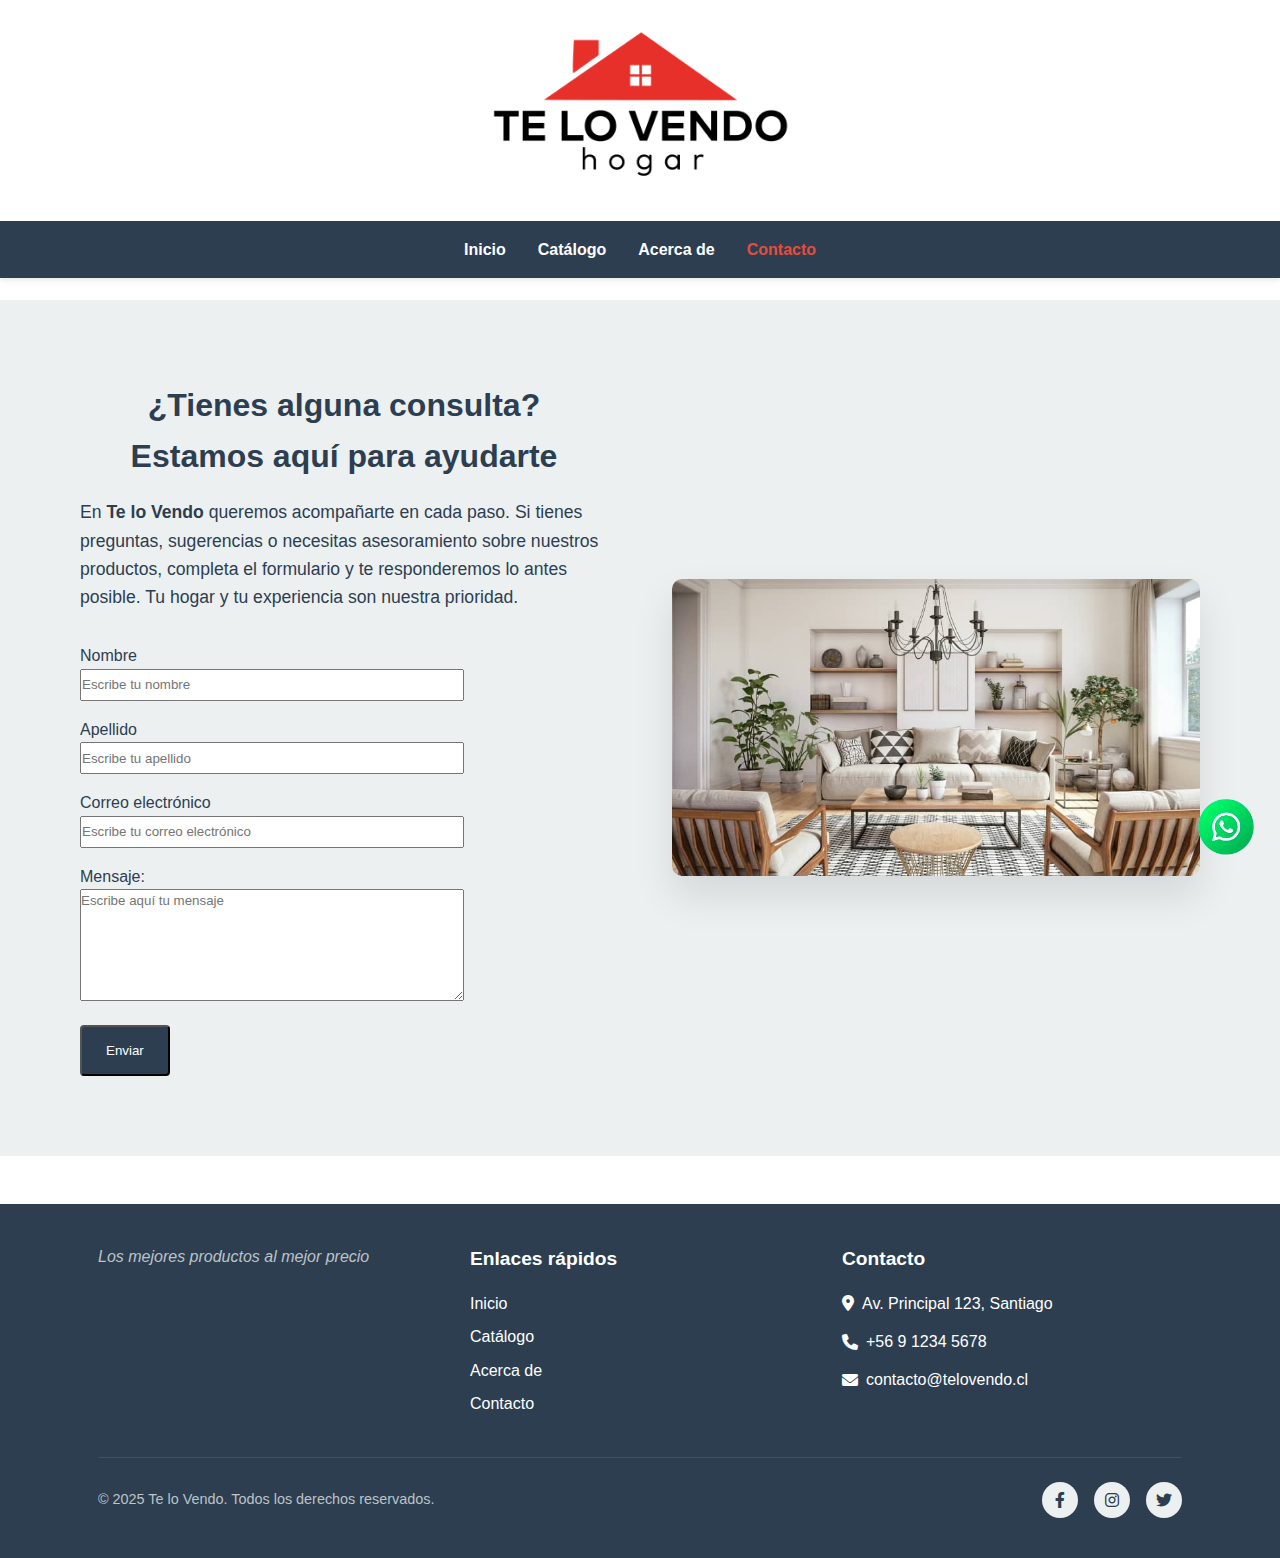
<file: contact.html>
<!DOCTYPE html>
<html lang="en">
<head>
    <meta charset="UTF-8">
    <meta name="viewport" content="width=device-width, initial-scale=1.0">
    <title>Te lo Vendo - Contacto</title>
    <link rel="stylesheet" href="./assets/css/main.css">
    <link rel="stylesheet" href="https://cdnjs.cloudflare.com/ajax/libs/font-awesome/6.0.0/css/all.min.css">
    <link rel="icon" href="./assets/img/favicon.ico" type="image/x-icon">
</head>
<body>
    <div class="menu">
    <header class="header">
        <div class="container">
            <div class="header__branding">
                <a href="index.html" class="branding__link">
                    <img class="logo" src="./assets/img/tlv-logo.png" alt="Logo Te lo Vendo">
                </a>
            </div>
        </div>
        <nav class="nav">
                <ul class="nav__list">
                    <li class="nav__item"><a href="index.html" class="nav__link">Inicio</a></li>
                    <li class="nav__item"><a href="catalogue.html" class="nav__link">Catálogo</a></li>
                    <li class="nav__item"><a href="about-us.html" class="nav__link">Acerca de</a></li>
                    <li class="nav__item nav__item--current"><a href="contact.html" class="nav__link">Contacto</a></li>
                </ul>
            </nav>
    </header>
    </div>

<main class="main">
    <section class="contact">
        <div class="container">
            <div class="contact__content">
                <div class="contact__text">
                    <h2 class="section__title">¿Tienes alguna consulta? Estamos aquí para ayudarte</h2>
                    <p class="contact__description">En <strong>Te lo Vendo</strong> queremos acompañarte en cada paso. Si tienes preguntas, sugerencias o necesitas asesoramiento sobre nuestros productos, completa el formulario y te responderemos lo antes posible. Tu hogar y tu experiencia son nuestra prioridad.</p>
                    <form class="contact__form">
                        <label for="name">Nombre</label><br>
                        <input class="form__input"  type="text" name="name" id="name" placeholder="Escribe tu nombre"><br>

                        <label for="name">Apellido</label><br>
                        <input class="form__input"  type="text" name="apellido" id="apellido" placeholder="Escribe tu apellido"><br>

                        <label for="email">Correo electrónico</label><br>
                        <input class="form__input"  type="email" name="email" id="email" placeholder="Escribe tu correo electrónico"><br>

                        <label for="message">Mensaje:</label><br>
                        <textarea class="form__textarea"  name="message" id="message" placeholder="Escribe aquí tu mensaje"></textarea><br>

                        <button class="btn btn--primary"  type="submit">Enviar</button>
                    </form>
                </div>
                
               <div class="contact__visual">
                        <img class="contact__image" src="./assets/img/imagen-contacto.jpg" height="300px" alt="Ambiente de hogar con nuestros productos">
                </div>
            </div>
        </div>
    </section>

    <div class="wsp">
        <a class="wsp__button" href="#" target="_blank" rel="noopener noreferrer">
        <img class="wsp__img" src="assets/img/icon-whatsapp.png" alt="WhatsApp">
        </a>
    </div>


    <footer class="footer">
        <div class="container">
            <div class="footer__content">
                <div class="footer__brand">
                    <p class="footer__slogan">Los mejores productos al mejor precio</p>
                </div>
                <div class="footer__links">
                    <h3 class="footer__title">Enlaces rápidos</h3>
                    <ul>
                        <li><a href="index.html">Inicio</a></li>
                        <li><a href="catalogue.html">Catálogo</a></li>
                        <li><a href="about-us.html">Acerca de</a></li>
                        <li><a href="contact.html">Contacto</a></li>
                    </ul>
                </div>
                <div class="footer__contact">
                    <h3 class="footer__title">Contacto</h3>
                    <p><i class="fas fa-map-marker-alt"></i> Av. Principal 123, Santiago</p>
                    <p><i class="fas fa-phone"></i> +56 9 1234 5678</p>
                    <p><i class="fas fa-envelope"></i> contacto@telovendo.cl</p>
                </div>
            </div>
            <div class="footer__bottom">
                <p class="footer__copyright">&copy; 2025 Te lo Vendo. Todos los derechos reservados.</p>
                <div class="footer__social">
                    <a href="#" class="social__link" aria-label="Facebook"><i class="fab fa-facebook-f"></i></a>
                    <a href="#" class="social__link" aria-label="Instagram"><i class="fab fa-instagram"></i></a>
                    <a href="#" class="social__link" aria-label="Twitter"><i class="fab fa-twitter"></i></a>
                </div>
            </div>
        </div>
    </footer>
    </main>

    <script src="./assets/js/main.js"></script>








     






</body>
</html>
</file>
<file: assets/css/main.css>
@charset "UTF-8";
* {
  margin: 0;
  padding: 0;
  box-sizing: border-box;
}

a {
  text-decoration: none;
}

html, body {
  height: 100%;
}

* {
  font-family: "Segoe UI", Tahoma, Geneva, Verdana, sans-serif;
  line-height: 1.6;
  color: var(--primary-color);
}

.container {
  width: 90%;
  max-width: 1200px;
  margin: 0 auto;
  padding: 0 1rem;
}

:root {
  --primary-color: #2c3e50;
  --secondary-color: #e74c3c;
  --light-color: #ecf0f1;
  --dark-color: #1d2833;
  --highlight-color: #3498db;
  --success-color: #27ae60;
  --white: #ffffff;
  --gray-medium: #bdc3c7;
  --transition: all 0.3s ease;
}

.menu {
  position: fixed;
  top: 0;
  left: 0;
  width: 100%;
  z-index: 1000;
  background-color: #fff; /* Asegura fondo visible */
  box-shadow: 0 2px 5px rgba(0, 0, 0, 0.1); /* Sombra opcional */
}

.main {
  margin-top: 300px;
}

.header__branding {
  align-items: center;
  display: flex;
  justify-content: center;
  margin-bottom: 40px;
}
.header__branding .branding__link {
  display: block;
}
.header__branding .logo {
  width: 300px;
  height: auto;
  margin-top: 30px;
  display: block;
}

.nav {
  background-color: var(--primary-color);
  padding: 1rem 0;
}
.nav__list {
  display: flex;
  justify-content: center;
  gap: 2rem;
  list-style: none;
  margin: 0;
  padding: 0;
  flex-wrap: wrap;
}
.nav__item {
  position: relative;
}
.nav__link {
  color: white;
  text-decoration: none;
  font-weight: bold;
  font-size: 1rem;
  transition: color 0.3s ease;
}
.nav__link:hover, .nav__item--current .nav__link {
  color: var(--secondary-color);
}
.nav--current::after {
  content: "";
  position: absolute;
  left: 0;
  bottom: -6px;
  width: 100%;
  height: 2px;
  background-color: var(--secondary-color);
}

.btn {
  display: inline-block;
  padding: 0.8rem 1.5rem;
  border-radius: 4px;
  text-align: center;
  transition: var(--transition);
}

.btn--primary {
  background-color: var(--primary-color);
  color: white;
}

.btn--secondary {
  background-color: var(--secondary-color);
  color: white;
}

.btn--primary:hover {
  background-color: #1a252f;
}

.btn--secondary:hover {
  background-color: #c0392b;
}

.btn--large {
  padding: 1rem 2rem;
  font-size: 1.1rem;
}

.btn--icon {
  width: 40px;
  height: 40px;
  border-radius: 50%;
  display: flex;
  align-items: center;
  justify-content: center;
  background-color: var(--highlight-color);
  color: var(--white);
  border: none;
  cursor: pointer;
  transition: var(--transition);
}

.btn--icon:hover {
  background-color: #2980b9;
}

.wsp__button {
  position: fixed;
  width: 3.5rem;
  height: 3.5rem;
  bottom: 5%;
  right: 2%;
  z-index: 3;
  cursor: pointer;
}
.wsp__img {
  width: 100%;
  height: auto;
}

.footer {
  background-color: var(--primary-color);
  color: var(--white);
  padding: 3rem 0 1.5rem;
  margin-top: 3rem;
  padding: 40px 20px;
}
.footer__content {
  display: grid;
  grid-template-columns: repeat(auto-fit, minmax(250px, 1fr));
  gap: 2rem;
  margin-bottom: 2rem;
}
.footer__brand {
  display: flex;
  flex-direction: column;
  gap: 1rem;
}
.footer__logo {
  height: 30px;
  width: auto;
  margin-bottom: 0.5rem;
}
.footer__slogan {
  font-style: italic;
  color: var(--gray-medium);
}
.footer__title {
  font-size: 1.2rem;
  margin-bottom: 1rem;
  color: var(--white);
}
.footer__links ul {
  list-style: none;
  padding: 0;
  margin: 0;
}
.footer__links li {
  margin-bottom: 0.5rem;
}
.footer__links a {
  color: var(--white);
  text-decoration: none;
}
.footer__links a:hover {
  color: var(--secondary-color);
}
.footer__links a:visited {
  color: var(--white);
}
.footer__contact p {
  display: flex;
  align-items: center;
  gap: 0.5rem;
  margin-bottom: 0.8rem;
  color: var(--white);
}
.footer__bottom {
  border-top: 1px solid rgba(255, 255, 255, 0.1);
  padding-top: 1.5rem;
  display: flex;
  flex-direction: column;
  align-items: center;
  gap: 1rem;
}
@media (min-width: 768px) {
  .footer__bottom {
    flex-direction: row;
    justify-content: space-between;
  }
}
.footer__copyright {
  text-align: center;
  color: var(--gray-medium);
  font-size: 0.9rem;
}
.footer__social {
  display: flex;
  gap: 1rem;
}
@media (min-width: 768px) {
  .footer__social .footer__bottom {
    flex-direction: row;
    justify-content: space-between;
  }
}

.social__link {
  display: flex;
  align-items: center;
  justify-content: center;
  width: 36px;
  height: 36px;
  border-radius: 50%;
  background-color: var(--light-color);
  transition: var(--transition);
  color: var(--primary-color);
}
.social__link:hover {
  background-color: var(--secondary-color);
  transform: translateY(-3px);
  color: var(--white);
}
.social__link:visited {
  color: var(--primary-color);
}

.hero {
  background: linear-gradient(rgba(0, 0, 0, 0.6), rgba(0, 0, 0, 0.6)), url("../img/hero-bg.jpg") center/cover no-repeat;
  color: var(--white);
  text-align: center;
  padding: 6rem 0;
  margin-bottom: 3rem;
}
.hero__title {
  font-size: 3rem;
  margin-bottom: 1rem;
  color: var(--white);
  text-shadow: 2px 2px 4px rgba(0, 0, 0, 0.5);
}
@media (max-width: 480px) {
  .hero__title {
    font-size: 2.5rem;
  }
}
.hero__text {
  font-size: 1.5rem;
  margin-bottom: 2rem;
  color: var(--white);
  text-shadow: 1px 1px 2px rgba(0, 0, 0, 0.5);
}
@media (max-width: 480px) {
  .hero__text {
    font-size: 1.2rem;
  }
}

.presentation {
  padding: 5rem 0;
  background-color: var(--light-color);
}
.presentation__content {
  display: flex;
  flex-wrap: wrap;
  align-items: center;
  gap: 4rem;
}
.presentation__text {
  flex: 1;
  min-width: 300px;
}
.presentation__description {
  font-size: 1.1rem;
  line-height: 1.6;
  color: var(--dark-color);
  margin-bottom: 2rem;
}
.presentation__features {
  display: grid;
  grid-template-columns: repeat(auto-fit, minmax(200px, 1fr));
  gap: 2rem;
  margin-top: 3rem;
}
.presentation__image {
  flex: 1;
  min-width: 300px;
  border-radius: 10px;
  overflow: hidden;
  box-shadow: 0 20px 40px rgba(0, 0, 0, 0.1);
}
.presentation__img {
  width: 100%;
  height: auto;
  display: block;
  transition: transform 0.5s ease;
}
.presentation__image:hover .presentation__img {
  transform: scale(1.05);
}
@media (max-width: 768px) {
  .presentation__content {
    flex-direction: column;
  }
  .presentation__text, .presentation__image {
    flex: none;
    width: 100%;
  }
  .presentation__features {
    grid-template-columns: 1fr;
  }
}

.featured {
  padding: 5rem 0;
  background-color: var(--white);
}

.grid--3cols {
  display: grid;
  grid-template-columns: repeat(auto-fit, minmax(300px, 1fr));
  gap: 2rem;
  margin-top: 3rem;
}
@media (max-width: 480px) {
  .grid--3cols {
    grid-template-columns: 1fr;
  }
}

.featured {
  padding: 5rem 0;
  background-color: var(--white);
}

.section__title {
  text-align: center;
  font-size: 2rem;
  color: var(--primary-color);
  margin-bottom: 1rem;
}
.section__subtitle {
  text-align: center;
  font-size: 1.1rem;
  color: var(--dark-color);
  margin-bottom: 2.5rem;
}

.grid--3cols {
  display: grid;
  grid-template-columns: repeat(auto-fit, minmax(300px, 1fr));
  gap: 2rem;
  margin-top: 3rem;
}
@media (max-width: 480px) {
  .grid--3cols {
    grid-template-columns: 1fr;
  }
}

.categories {
  padding: 5rem 0;
  background-color: var(--light-color);
}
.categories__grid {
  display: grid;
  grid-template-columns: repeat(auto-fit, minmax(250px, 1fr));
  gap: 2rem;
  margin-top: 3rem;
}

.category__card {
  position: relative;
  border-radius: 10px;
  overflow: hidden;
  box-shadow: 0 5px 15px rgba(0, 0, 0, 0.1);
  transition: var(--transition);
  height: 300px;
  display: block;
  text-decoration: none;
}
.category__card:hover {
  transform: translateY(-5px);
  box-shadow: 0 15px 30px rgba(0, 0, 0, 0.2);
}
.category__card:hover .category__image {
  transform: scale(1.1);
}
.category__card:hover .category__title {
  padding-bottom: 2rem;
}

.category__image {
  width: 100%;
  height: 100%;
  object-fit: cover;
  transition: transform 0.5s ease;
}

.category__title {
  position: absolute;
  bottom: 0;
  left: 0;
  right: 0;
  background: linear-gradient(to top, rgba(0, 0, 0, 0.8), transparent);
  color: var(--white);
  padding: 1.5rem;
  font-size: 1.5rem;
  text-align: center;
  margin: 0;
  transition: padding-bottom 0.3s ease;
}

.feature {
  text-align: center;
  padding: 1.5rem;
  background: var(--white);
  border-radius: 8px;
  box-shadow: 0 5px 15px rgba(0, 0, 0, 0.05);
  transition: var(--transition);
  border: 1px solid var(--primary-color);
}
.feature:hover {
  transform: translateY(-5px);
  box-shadow: 0 10px 25px rgba(0, 0, 0, 0.1);
}
.feature__icon {
  font-size: 2.5rem;
  color: var(--highlight-color);
  margin-bottom: 1rem;
}
.feature__title {
  font-size: 1.3rem;
  color: var(--primary-color);
  margin-bottom: 0.5rem;
}
.feature__text {
  font-size: 0.95rem;
  color: var(--dark-color);
  line-height: 1.5;
}

.feature__icon {
  font-size: 2.5rem;
  color: var(--highlight-color);
  margin-bottom: 1rem;
}

.fa-map-marker-alt {
  color: var(--white);
}

.fa-phone {
  color: var(--white);
}

.fa-envelope {
  color: var(--white);
}

.card {
  background: var(--white);
  border-radius: 10px;
  overflow: hidden;
  box-shadow: 0 5px 15px rgba(0, 0, 0, 0.1);
  transition: var(--transition);
  position: relative;
}
.card:hover {
  transform: translateY(-10px);
  box-shadow: 0 15px 30px rgba(0, 0, 0, 0.15);
}
.card:hover .card__image {
  opacity: 0.9;
}
.card__badge {
  position: absolute;
  top: 15px;
  right: 15px;
  background-color: var(--secondary-color);
  color: var(--white);
  padding: 0.3rem 0.8rem;
  border-radius: 20px;
  font-size: 0.8rem;
  font-weight: bold;
  z-index: 1;
}
.card__image {
  width: 100%;
  height: 300px;
  object-fit: cover;
  transition: opacity 0.3s ease;
}
.card__content {
  padding: 1.5rem;
}
.card__title {
  font-size: 1.3rem;
  color: var(--primary-color);
  margin-bottom: 0.5rem;
}
.card__description {
  font-size: 0.95rem;
  color: var(--dark-color);
  line-height: 1.5;
  margin-bottom: 1rem;
}
.card__price {
  font-size: 1.4rem;
  font-weight: bold;
  color: var(--primary-color);
  margin-bottom: 1.5rem;
}
.card__old-price {
  font-size: 1rem;
  color: var(--dark-color);
  text-decoration: line-through;
  margin-left: 0.5rem;
}
.card__actions {
  display: flex;
  justify-content: space-between;
  align-items: center;
}

/* Product Card */
.product-card {
  background-color: var(--light-color);
  border: 1px solid rgba(0, 0, 0, 0.1);
  border-radius: 8px;
  overflow: hidden;
  box-shadow: 0 4px 15px rgba(0, 0, 0, 0.08);
  transition: transform 0.3s ease, box-shadow 0.3s ease;
  display: flex;
  flex-direction: column;
  width: 100%;
}
.product-card:hover {
  transform: translateY(-5px);
  box-shadow: 0 8px 20px rgba(0, 0, 0, 0.15);
}
.product-card__image {
  width: 100%;
  height: 200px;
  object-fit: cover;
  border-bottom: 1px solid rgba(0, 0, 0, 0.05);
}
.product-card__info {
  padding: 1rem;
  flex-grow: 1;
  display: flex;
  flex-direction: column;
  justify-content: space-between;
}
.product-card__title {
  font-size: 1rem;
  margin-bottom: 0.5rem;
  color: var(--dark-color);
}
.product-card__description {
  font-size: 0.95rem;
  color: var(--dark-color);
  margin-bottom: 0.8rem;
}
.product-card__price {
  font-size: 1.4rem;
  font-weight: bold;
  color: var(--secondary-color);
  margin-bottom: 1rem;
  margin-top: auto;
}
.product-card__button {
  background-color: var(--light-color);
  color: var(--dark-color);
  padding: 0.75rem 1rem;
  text-decoration: none;
  border-radius: 4px;
  width: 100%;
  text-align: center;
  font-size: 1rem;
  transition: background-color 0.3s ease;
}
.product-card__button:hover {
  background-color: #6bb7e9;
}

.category-section .product-grid {
  display: grid;
  grid-template-columns: repeat(4, 1fr);
  gap: 20px;
  justify-items: center;
  padding: 0 10px;
}

@media (max-width: 1024px) {
  .category-section .product-grid {
    grid-template-columns: repeat(2, 1fr);
  }
}
@media (max-width: 768px) {
  .category-section .product-grid {
    grid-template-columns: repeat(2, 1fr);
  }
}
@media (max-width: 480px) {
  .category-section .product-grid {
    grid-template-columns: 1fr;
    gap: 15px;
  }
}
.product-card {
  max-width: 100%;
}

/* Modal */
.modal {
  display: none;
  position: fixed;
  z-index: 999;
  left: 0;
  top: 0;
  width: 100%;
  height: 100%;
  background-color: rgba(0, 0, 0, 0.7);
  overflow: auto;
}
.modal__content {
  background-color: var(--light-color);
  margin: 10% auto;
  padding: 2rem;
  border-radius: 10px;
  width: 90%;
  max-width: 500px;
  text-align: center;
  position: relative;
}
.modal__close {
  position: absolute;
  top: 1rem;
  right: 1rem;
  font-size: 1.5rem;
  cursor: pointer;
  color: var(--secondary-color);
}
.modal__close:hover, .modal__close:focus {
  color: var(--primary-color);
}
.modal__image {
  width: 100%;
  height: auto;
  border-radius: 8px;
  margin-bottom: 1rem;
}
.modal__title {
  font-size: 1.5rem;
  margin-bottom: 0.5rem;
}
.modal__description {
  font-size: 1rem;
  color: var(--dark-color);
  margin-bottom: 1rem;
}
.modal__price {
  font-size: 1.2rem;
  color: var(--secondary-color);
}
@media (max-width: 480px) {
  .modal__content {
    padding: 1rem;
    margin: 5% auto;
  }
  .modal__title {
    font-size: 1.3rem;
  }
  .modal__price {
    font-size: 1.1rem;
  }
}

/* Catalog */
.page-title {
  text-align: center;
  font-size: 2.5rem;
  color: var(--primary-color);
  margin-bottom: 2.5rem;
  padding-top: 1rem;
}

/* Category Section */
.category-section {
  margin-bottom: 3rem;
}
.category-section__title {
  font-size: 2rem;
  color: var(--primary-color);
  text-align: center;
  margin-bottom: 2rem;
  position: relative;
  padding-bottom: 0.5rem;
}
.category-section__title::after {
  content: "";
  display: block;
  width: 20%;
  height: 2px;
  background-color: var(--highlight-color);
  margin: 0.5rem auto 0;
  border-radius: 2px;
}

/* Product Grid */
.product-grid {
  display: grid;
  grid-template-columns: repeat(1, 1fr);
  gap: 1.5rem;
  justify-items: center;
}

/* Responsive Grid Columns */
@media (min-width: 576px) {
  .product-grid {
    grid-template-columns: repeat(2, 1fr);
  }
}
@media (min-width: 768px) {
  .product-grid {
    grid-template-columns: repeat(3, 1fr);
  }
}
@media (min-width: 992px) {
  .product-grid {
    grid-template-columns: repeat(4, 1fr);
  }
}
.about-us-section {
  padding: 3rem 0;
}
.about-us-section__story-text {
  flex: 1;
  min-width: 350px;
}

.about-us__intro {
  margin-bottom: 2rem;
}

.about-us__text-enlarged {
  font-size: 1.15em;
  line-height: 1.6;
  margin-bottom: 15px;
  text-align: justify;
}

.about-us__story-visual {
  display: flex;
  flex-wrap: wrap;
  align-items: flex-start;
  gap: 25px;
  margin-top: 20px;
}

.about-us__image-container {
  flex: 0 0 auto;
  width: 100%;
  margin-bottom: 20px;
  box-shadow: 0 4px 10px rgba(0, 0, 0, 0.1);
  border-radius: 8px;
  overflow: hidden;
}
@media (max-width: 768px) {
  .about-us__image-container {
    width: 100%;
    max-width: none;
    order: -1;
  }
}
@media (max-width: 480px) {
  .about-us__image-container {
    width: 100%;
    max-width: none;
    order: -1;
  }
}
.about-us__image-container .about-us__image {
  width: 100%;
  height: auto;
  display: block;
}
.about-us__image-container .about-us__caption {
  font-style: italic;
  font-size: 0.85em;
  text-align: center;
  color: #777;
  padding: 10px 10px;
  background-color: #f9f9f9;
}

.values-section {
  margin-top: 3rem;
  margin-bottom: 3rem;
}

.grid--2cols {
  display: grid;
  grid-template-columns: repeat(auto-fit, minmax(300px, 1fr));
  gap: 2rem;
  margin-top: 3rem;
}

/* Sección de Equipo */
.team-section {
  padding: 3rem 0;
}

.team-member-card {
  background-color: var(--white);
  border-radius: 8px;
  box-shadow: 0 5px 15px rgba(0, 0, 0, 0.08);
  padding: 1.5rem;
  text-align: center;
  transition: transform 0.3s ease, box-shadow 0.3s ease;
}
.team-member-card:hover {
  transform: translateY(-5px);
  box-shadow: 0 8;
}

.team-member__image {
  width: 100%;
  height: 200px;
  object-fit: cover;
  border-radius: 8px;
  margin-bottom: 1rem;
}

.team-member__name {
  margin-bottom: 1rem;
}

.team-member__role {
  margin-bottom: 1rem;
}

/* Página Contacto */
.contact {
  padding: 5rem 0;
  background-color: var(--light-color);
}
.contact__content {
  display: flex;
  flex-wrap: wrap;
  align-items: center;
  gap: 4rem;
}
.contact__text {
  flex: 1;
  min-width: 300px;
}
.contact__description {
  font-size: 1.1rem;
  line-height: 1.6;
  color: var(--primary-color);
  margin-bottom: 2rem;
}
.contact__visual {
  flex: 1;
  min-width: 300px;
  border-radius: 10px;
  overflow: hidden;
  box-shadow: 0 20px 40px rgba(0, 0, 0, 0.1);
}
.contact__visual:hover .contact__image {
  transform: scale(1.05);
}
.contact__image {
  width: 100%;
  height: auto;
  display: block;
  transition: transform 0.5s ease;
}

/* Formulario */
.form__input {
  width: 30vw;
  height: 2rem;
  margin-bottom: 1rem;
}
.form__textarea {
  width: 30vw;
  height: 7rem;
  margin-bottom: 1rem;
}
@media (max-width: 768px) {
  .form__input, .form__textarea {
    width: 80vw;
  }
}

/*# sourceMappingURL=main.css.map */
</file>
